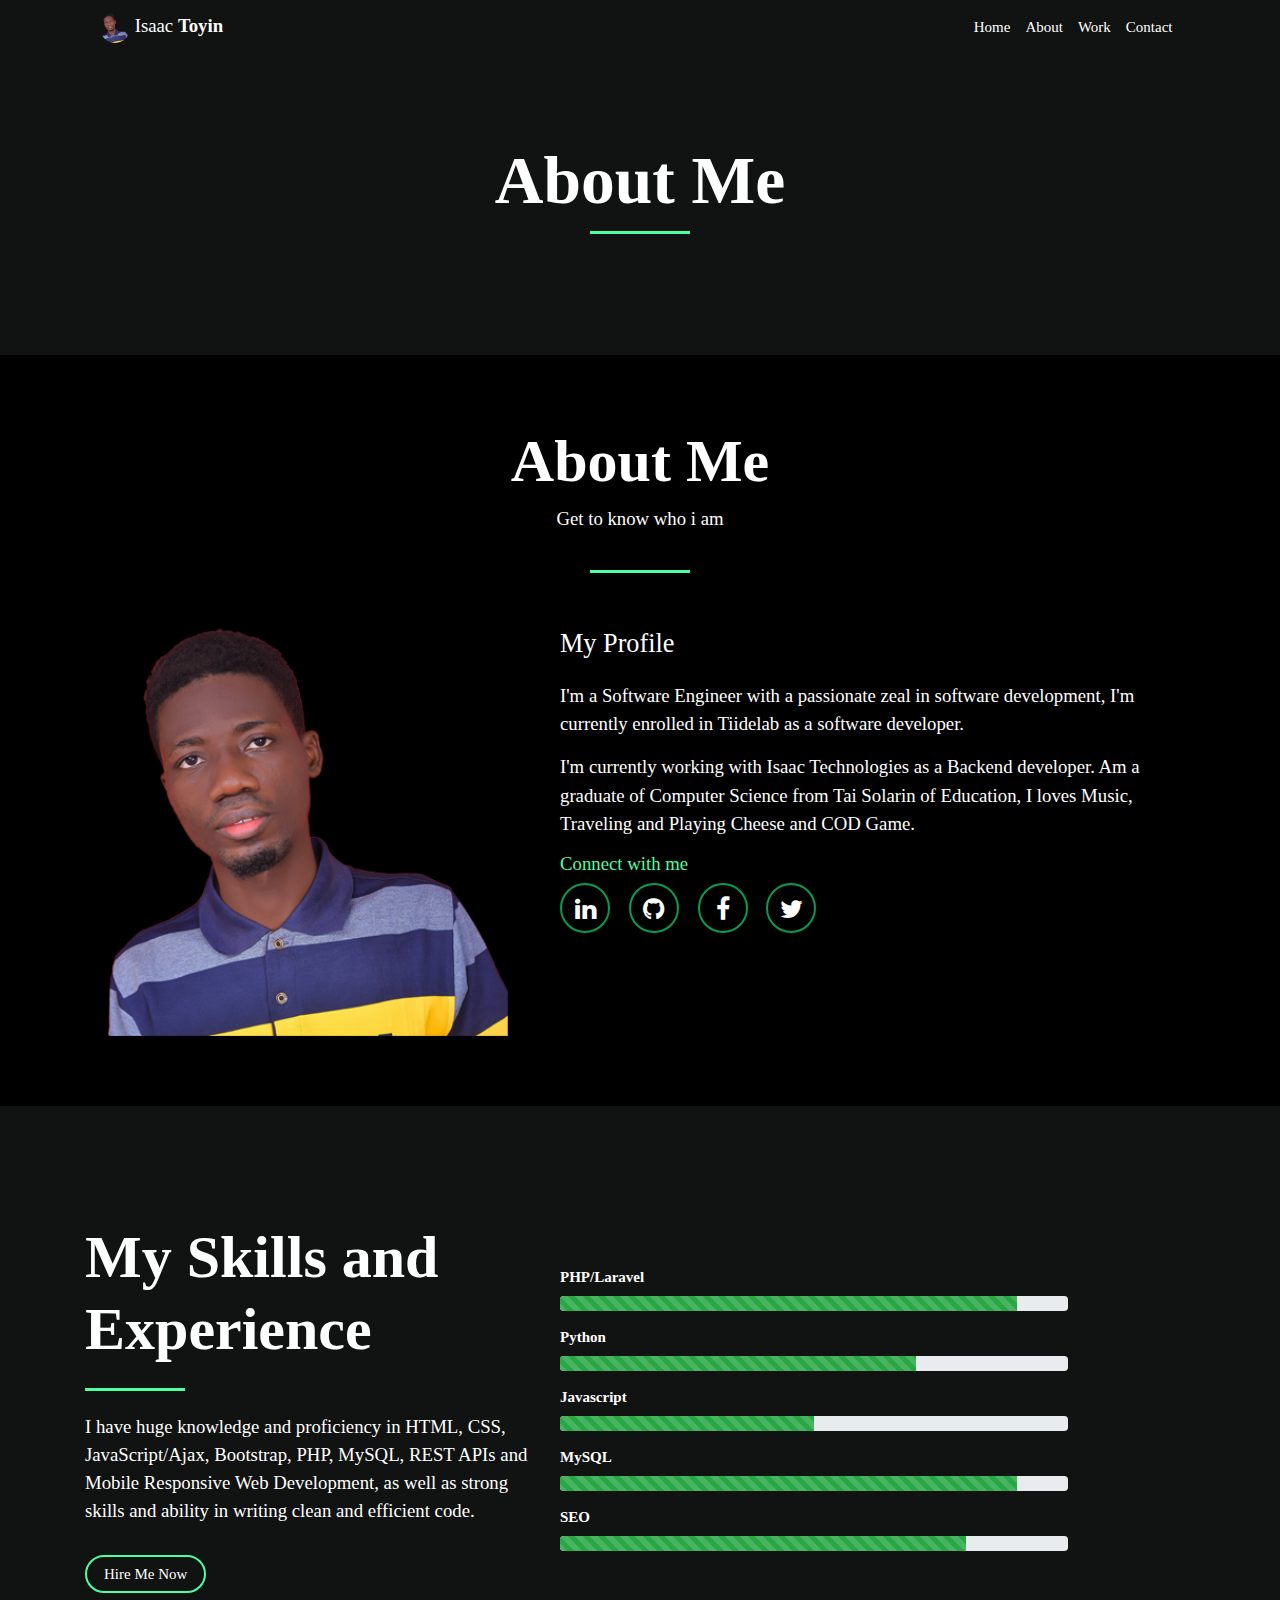
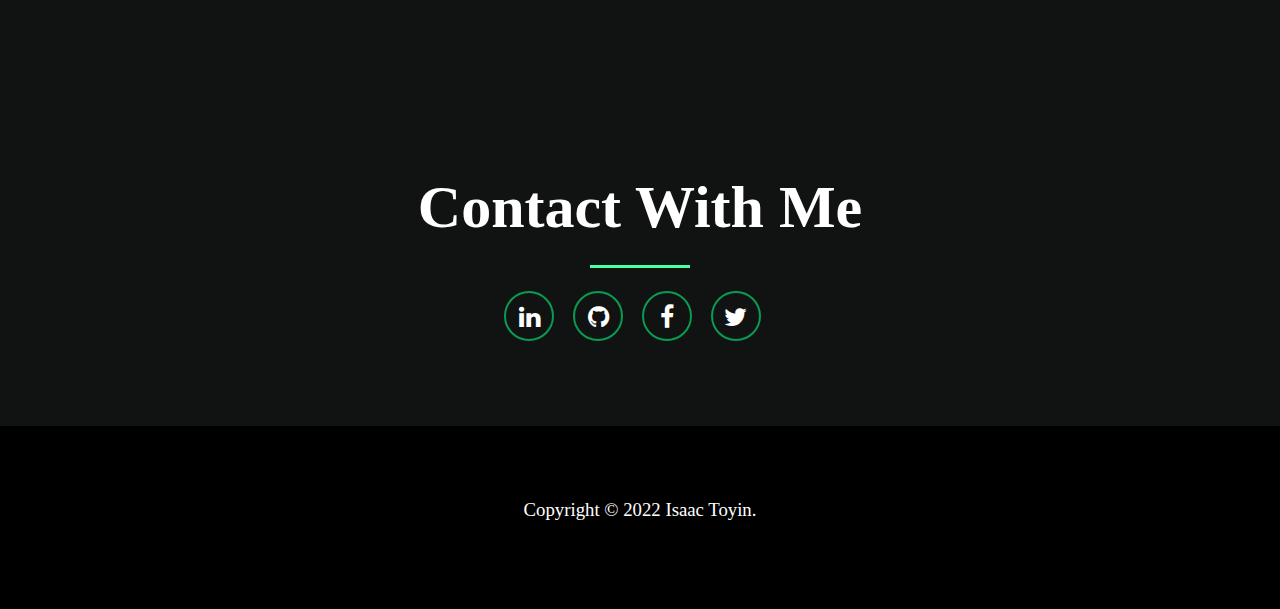
<file: about.html>
<!DOCTYPE html>
<html lang="en">
<head>
    <meta charset="UTF-8">
    <meta http-equiv="X-UA-Compatible" content="IE=edge">
    <meta name="viewport" content="width=device-width, initial-scale=1.0">
    <title>Isaac Toyin || Portfolio</title>

    <link rel="stylesheet" href="./assets/css/bootstrap.min.css">
<link rel="stylesheet" href="./assets/css/style.css">
    <link rel="stylesheet" href="https://cdnjs.cloudflare.com/ajax/libs/font-awesome/4.7.0/css/font-awesome.min.css">
    <link rel="shortcut icon" type="image/x-icon" href="favicon.ico">
</head>
<body>

<div class="container-fluid sticky-top bg-darker">
	<div class="container" >
        <nav class="navbar navbar-expand-md" >
            <!-- Brand -->
            <a class="navbar-brand" href="index.html"><img src="./assets/img/isaac-toyin.png" alt="" style="width:30px;height:30px;" class="rounded-circle"> Isaac <strong>Toyin</strong></a> 
            <!-- Toggler/collapsibe Button -->
            <button class="navbar-toggler navbar-dark" type="button" data-toggle="collapse" data-target="#collapsibleNavbar">
              <span class="navbar-toggler-icon"></span>
            </button> 
            <!-- Navbar links -->
            <div class="collapse navbar-collapse" id="collapsibleNavbar">
              <ul class="navbar-nav  ml-auto">
                    <li class="nav-item">
                        <a class="nav-link " href="index.html">Home</a>
                    </li>
                    <li class="nav-item">
                        <a class="nav-link" href="about.html">About</a>
                    </li>
                    <li class="nav-item">
                        <a class="nav-link" href="portfolio.html">Work</a>
                    </li>
                    <li class="nav-item">
                        <a class="nav-link" href="contact.html">Contact</a>
                    </li>
              </ul>
            </div>
          </nav>
        </div>
</div>

<section class="info-header bg-darker" >
    <div class="container">
        <div class="d-flex justify-content-center flex-column flex-md-row">  
            <div class="align-self-sm-center p-3">
                <h1 class="text-center">About Me</h1>
                <div class="divider"></div>
            </div>
        </div>
    </div>
</section>


<section >
    <div class="container">
        <div class="row">
             <div class="col">
                 <h2 class="text-center">About Me</h2>
                 <p class="text-center pb-4">Get to know who i am</p>
                     <div class="divider"></div>
             </div>
        </div>
        <div class="row mt-5">
             <div class="col-md-5"> 
                <img src="./assets/img/isaac-toyin.png" alt="Isaac Toyin Image" class="img2 m-auto d-block"> 
             </div>
             <div class="col-md-7">
                 <h3 class="mb-4">My Profile</h3>
    <p>I'm a Software Engineer with a passionate zeal in software development, I'm currently enrolled in Tiidelab as a software developer. </p>
  
    <p>I'm currently working with Isaac Technologies as a Backend developer. Am a graduate of Computer Science from Tai Solarin of Education,
        I loves Music, Traveling and Playing Cheese and COD Game.
    </p>
    
    <h5 class="text-green">Connect with me</h5> 
    <ul class="social-icon text-center text-sm-left">
        <a href="https://www.linkedin.com/in/toyintheisaac" target="_blank"><li><i class="fa fa-linkedin"></i></li></a>
        <a href="https://github.com/toyintheisaac" target="_blank"><li><i class="fa fa-github"></i></li></a>
        <a href="https://www.facebook.com/Isaacp.Official" target="_blank"><li><i class="fa fa-facebook"></i></li></a>
        <a href="https://twitter.com/iam_isaacp" target="_blank"><li><i class="fa fa-twitter"></i></li></a>
    </ul>
</div>
        </div>
    </div>
</section>
 
<section class="bg-darker">
    <div class="container"> 
        <div class="row mt-5">
             <div class="col-md-5">
    <h2 class="text-left">My Skills and Experience</h2>
    <div class="divider-left my-4"></div>
    <p class="text-left pb-4">I have huge knowledge and proficiency in HTML, CSS, JavaScript/Ajax, Bootstrap, PHP, MySQL, REST APIs and Mobile Responsive Web Development, as well as strong skills and ability in writing clean and efficient code.</p>
        <a href="#" class="btn-custom">
            Hire Me Now
        </a>
             </div>
<div class="col-md-7 mt-5"> 
    <div class="skill-div"> 
        <strong class="">PHP/Laravel</strong>
    <div class="progress mt-2 mb-3">
        <div class="progress-bar progress-bar-striped progress-bar-animated bg-success" style="width:90%"></div>
    </div>
        <strong class="">Python</strong>
    <div class="progress mt-2 mb-3">
        <div class="progress-bar progress-bar-striped progress-bar-animated bg-success" style="width:70%"></div>
    </div>
        <strong class="">Javascript</strong>
    <div class="progress mt-2 mb-3">
    <div class="progress-bar progress-bar-striped progress-bar-animated bg-success" style="width:50%"></div>
    </div>
        <strong class="">MySQL</strong>
    <div class="progress mt-2 mb-3">
    <div class="progress-bar progress-bar-striped progress-bar-animated bg-success" style="width:90%"></div>
    </div>
        <strong class="">SEO</strong>
    <div class="progress mt-2 mb-3">
    <div class="progress-bar progress-bar-striped progress-bar-animated bg-success" style="width:80%"></div>
    </div>
    </div>
</div>
        </div>
    </div>
</section>

 


<section class="bg-darker">
    <div class="container"> 
        <div class="row mt-5">
             <div class="col-sm-12 text-center">
    <h2 class="text-center">Contact With Me</h2> 
    <div class="divider my-4"></div> 
             </div>
             <div class="col-sm-12">
                
    <ul class="social-icon text-center">
        <a href="https://www.linkedin.com/in/toyintheisaac" target="_blank"><li><i class="fa fa-linkedin"></i></li></a>
        <a href="https://github.com/toyintheisaac" target="_blank"><li><i class="fa fa-github"></i></li></a>
        <a href="https://www.facebook.com/Isaacp.Official" target="_blank"><li><i class="fa fa-facebook"></i></li></a>
        <a href="https://twitter.com/iam_isaacp" target="_blank"><li><i class="fa fa-twitter"></i></li></a>
    </ul>
             </div>
        </div>
    </div>
</section>



<section class="">
    <div class="container"> 
        <div class="row"> 
             <div class="col-sm-12 text-center">
                <p>Copyright © 2022 Isaac Toyin. </p>
             </div>
        </div>
    </div>
</section>




<script src="https://ajax.googleapis.com/ajax/libs/jquery/3.5.1/jquery.min.js"></script>
<script src="https://cdnjs.cloudflare.com/ajax/libs/popper.js/1.16.0/umd/popper.min.js"></script>
<script src="https://maxcdn.bootstrapcdn.com/bootstrap/4.5.2/js/bootstrap.min.js"></script>
</body>
</html>
</file>
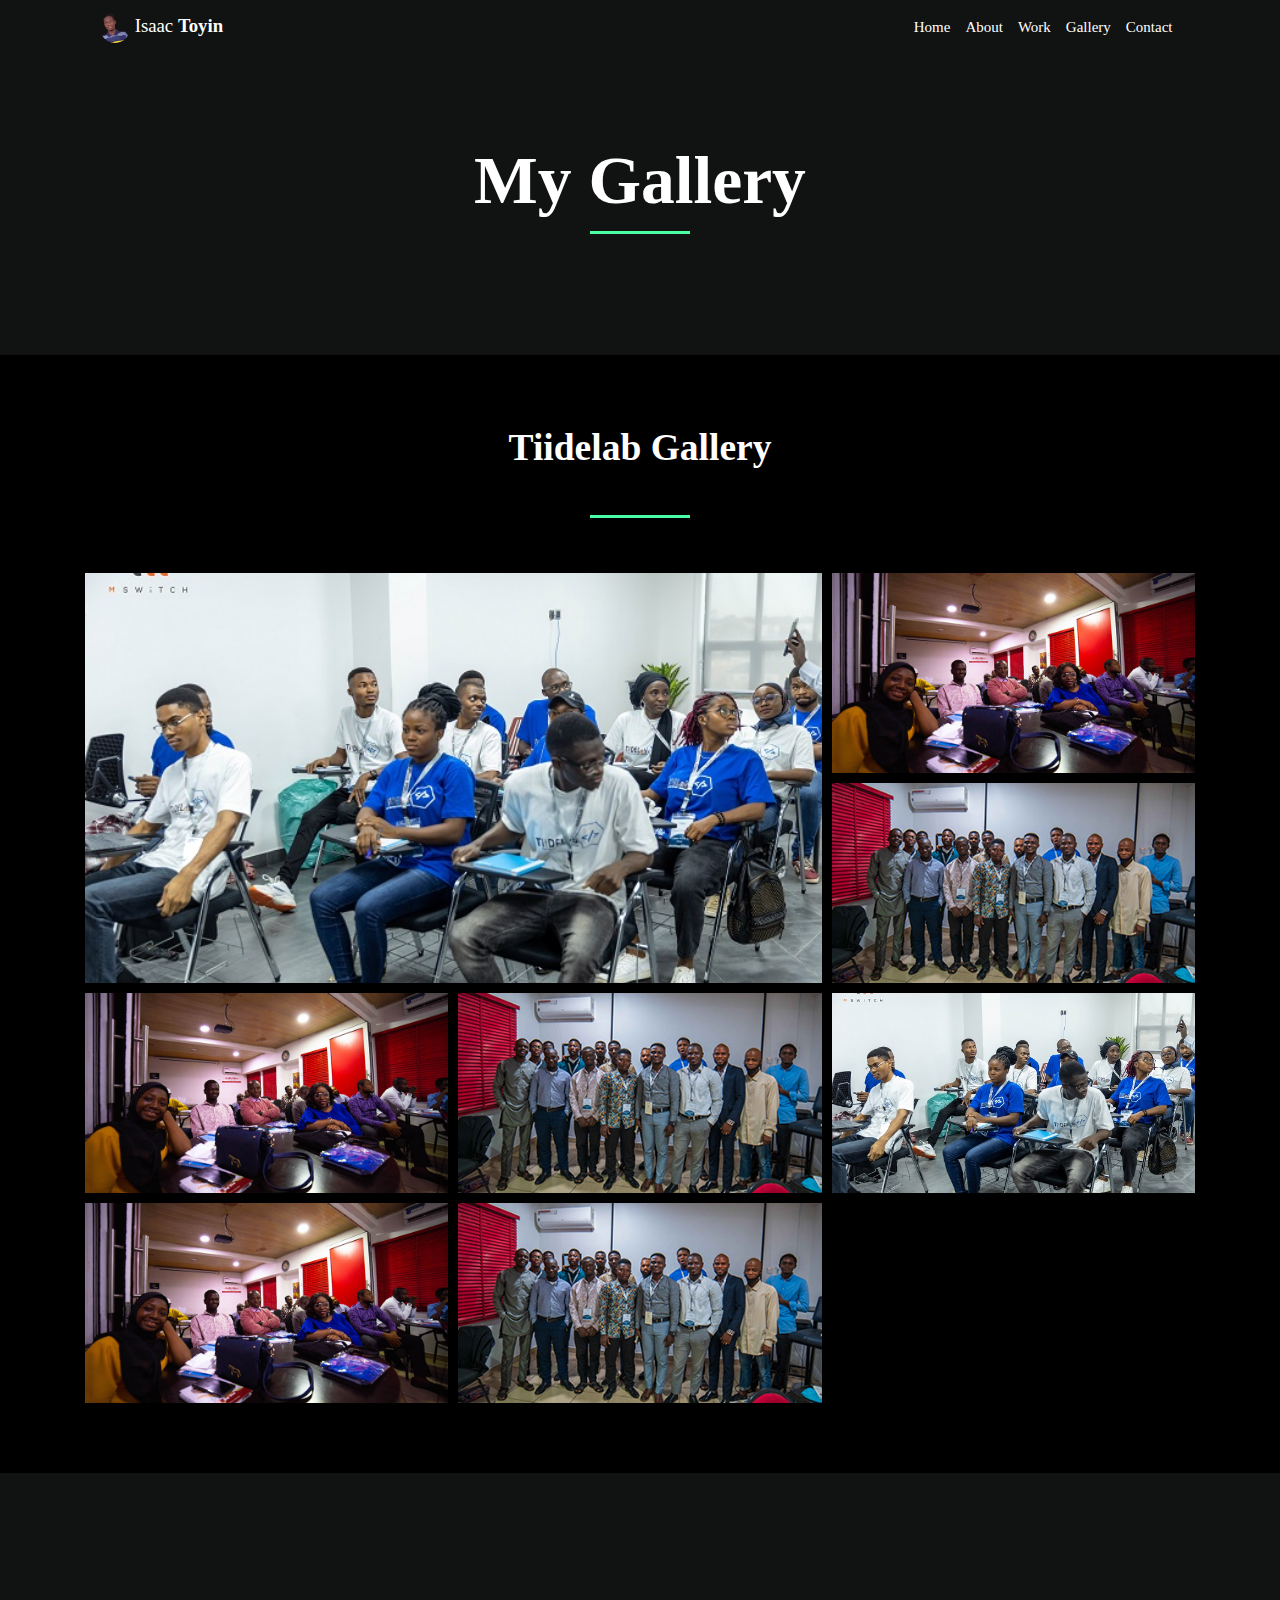
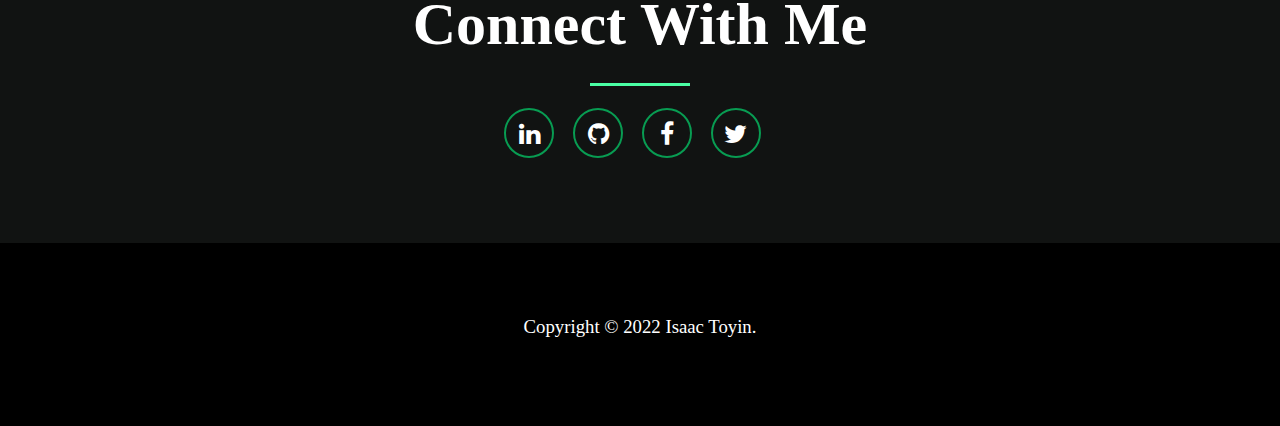
<file: gallery.html>
<!DOCTYPE html>
<html lang="en">
<head>
    <meta charset="UTF-8">
    <meta http-equiv="X-UA-Compatible" content="IE=edge">
    <meta name="viewport" content="width=device-width, initial-scale=1.0">
    <title>Isaac Toyin || Gallery</title>

    <link rel="stylesheet" href="./assets/css/bootstrap.min.css">
<link rel="stylesheet" href="./assets/css/style.css">
    <link rel="stylesheet" href="https://cdnjs.cloudflare.com/ajax/libs/font-awesome/4.7.0/css/font-awesome.min.css">
    <link rel="shortcut icon" type="image/x-icon" href="favicon.ico">


	<meta name="keywords" content="Isaac, Toyin, Oluwatoyin, Portfolio, Software Developer, Software, Software Engineer, Backend Developer, Web Developer"/>
	<meta name="description" content="I'm a Software Engineer with a passionate zeal in software development, I have huge knowledge and proficiency in HTML, CSS, JavaScript/Ajax, Bootstrap, PHP, MySQL, REST APIs and Mobile Responsive Web Development, as well as strong skills and ability in writing clean and efficient code.">
<meta property="og:type" content="website" />
<meta property="og:title" content="Isaac Toyin Portfolio || Homepage" />
<meta property="og:description" content="I'm a Software Engineer with a passionate zeal in software development, I have huge knowledge and proficiency in HTML, CSS, JavaScript/Ajax, Bootstrap, PHP, MySQL, REST APIs and Mobile Responsive Web Development, as well as strong skills and ability in writing clean and efficient code." />
<meta property="og:image" content="./assets/img/Isaac-Toyin.JPG" />
<meta property="og:url" content="isaactoyin.netlify.com" />
<meta property="og:site_name" content="Isaac Toyin Portfolio" />


</head>
<body>

<div class="container-fluid sticky-top bg-darker">
	<div class="container" >
        <nav class="navbar navbar-expand-md" >
            <!-- Brand -->
            <a class="navbar-brand" href="index.html"><img src="./assets/img/isaac-toyin.png" alt="" style="width:30px;height:30px;" class="rounded-circle"> Isaac <strong>Toyin</strong></a> 
            <!-- Toggler/collapsibe Button -->
            <button class="navbar-toggler navbar-dark" type="button" data-toggle="collapse" data-target="#collapsibleNavbar">
              <span class="navbar-toggler-icon"></span>
            </button> 
            <!-- Navbar links -->
            <div class="collapse navbar-collapse" id="collapsibleNavbar">
              <ul class="navbar-nav  ml-auto">
                    <li class="nav-item">
                        <a class="nav-link " href="index.html">Home</a>
                    </li>
                    <li class="nav-item">
                        <a class="nav-link" href="index.html#about-me">About</a>
                    </li>
                    <li class="nav-item">
                        <a class="nav-link" href="portfolio.html">Work</a>
                    </li>
                    <li class="nav-item">
                        <a class="nav-link" href="gallery.html">Gallery</a>
                    </li>
                    <li class="nav-item">
                        <a class="nav-link" href="index.html#contact-me">Contact</a>
                    </li>
              </ul>
            </div>
          </nav>
        </div>
</div>

<section class="info-header bg-darker" >
    <div class="container">
        <div class="d-flex justify-content-center flex-column flex-md-row">  
            <div class="align-self-sm-center p-3">
                <h1 class="text-center">My Gallery</h1>
                <div class="divider"></div>
            </div>
        </div>
    </div>
</section>


<section >
    <div class="container">
        <div class="row">
             <div class="col">
                 <h2 class="text-center" style="font-size:2.5rem" >Tiidelab Gallery</h2>
                 <p class="text-center pb-4"> </p>
                     <div class="divider"></div>
             </div>
        </div>
<div class="display-grid mt-5">
    <div class="image">
        <img src="./assets/img/tiidelab/image1.jpg" alt="">
    </div>  
    <div class="image">
        <img src="./assets/img/tiidelab/image2.jpg" alt="">
    </div>
    <div class="image">
        <img src="./assets/img/tiidelab/image3.jpg" alt="">
    </div>
    <div class="image">
        <img src="./assets/img/tiidelab/image2.jpg" alt="">
    </div>
    <div class="image">
        <img src="./assets/img/tiidelab/image3.jpg" alt="">
    </div>
    <div class="image">
        <img src="./assets/img/tiidelab/image1.jpg" alt="">
    </div>
    <div class="image">
        <img src="./assets/img/tiidelab/image2.jpg" alt="">
    </div>
    <div class="image">
        <img src="./assets/img/tiidelab/image3.jpg" alt="">
    </div>
</div>

    </div>
</section>
  
 


<section class="bg-darker">
    <div class="container"> 
        <div class="row mt-5">
             <div class="col-sm-12 text-center">
    <h2 class="text-center">Connect With Me</h2> 
    <div class="divider my-4"></div> 
             </div>
             <div class="col-sm-12">
                
    <ul class="social-icon text-center">
        <a href="https://www.linkedin.com/in/toyintheisaac" target="_blank"><li><i class="fa fa-linkedin"></i></li></a>
        <a href="https://github.com/toyintheisaac" target="_blank"><li><i class="fa fa-github"></i></li></a>
        <a href="https://www.facebook.com/Isaacp.Official" target="_blank"><li><i class="fa fa-facebook"></i></li></a>
        <a href="https://twitter.com/iam_isaacp" target="_blank"><li><i class="fa fa-twitter"></i></li></a>
    </ul>
             </div>
        </div>
    </div>
</section>



<section class="">
    <div class="container"> 
        <div class="row"> 
             <div class="col-sm-12 text-center">
                <p>Copyright © 2022 Isaac Toyin. </p>
             </div>
        </div>
    </div>
</section>




<script src="https://ajax.googleapis.com/ajax/libs/jquery/3.5.1/jquery.min.js"></script>
<script src="https://cdnjs.cloudflare.com/ajax/libs/popper.js/1.16.0/umd/popper.min.js"></script>
<script src="https://maxcdn.bootstrapcdn.com/bootstrap/4.5.2/js/bootstrap.min.js"></script>
<script src="./assets/js/script.js"></script>
</body>
</html>
</file>
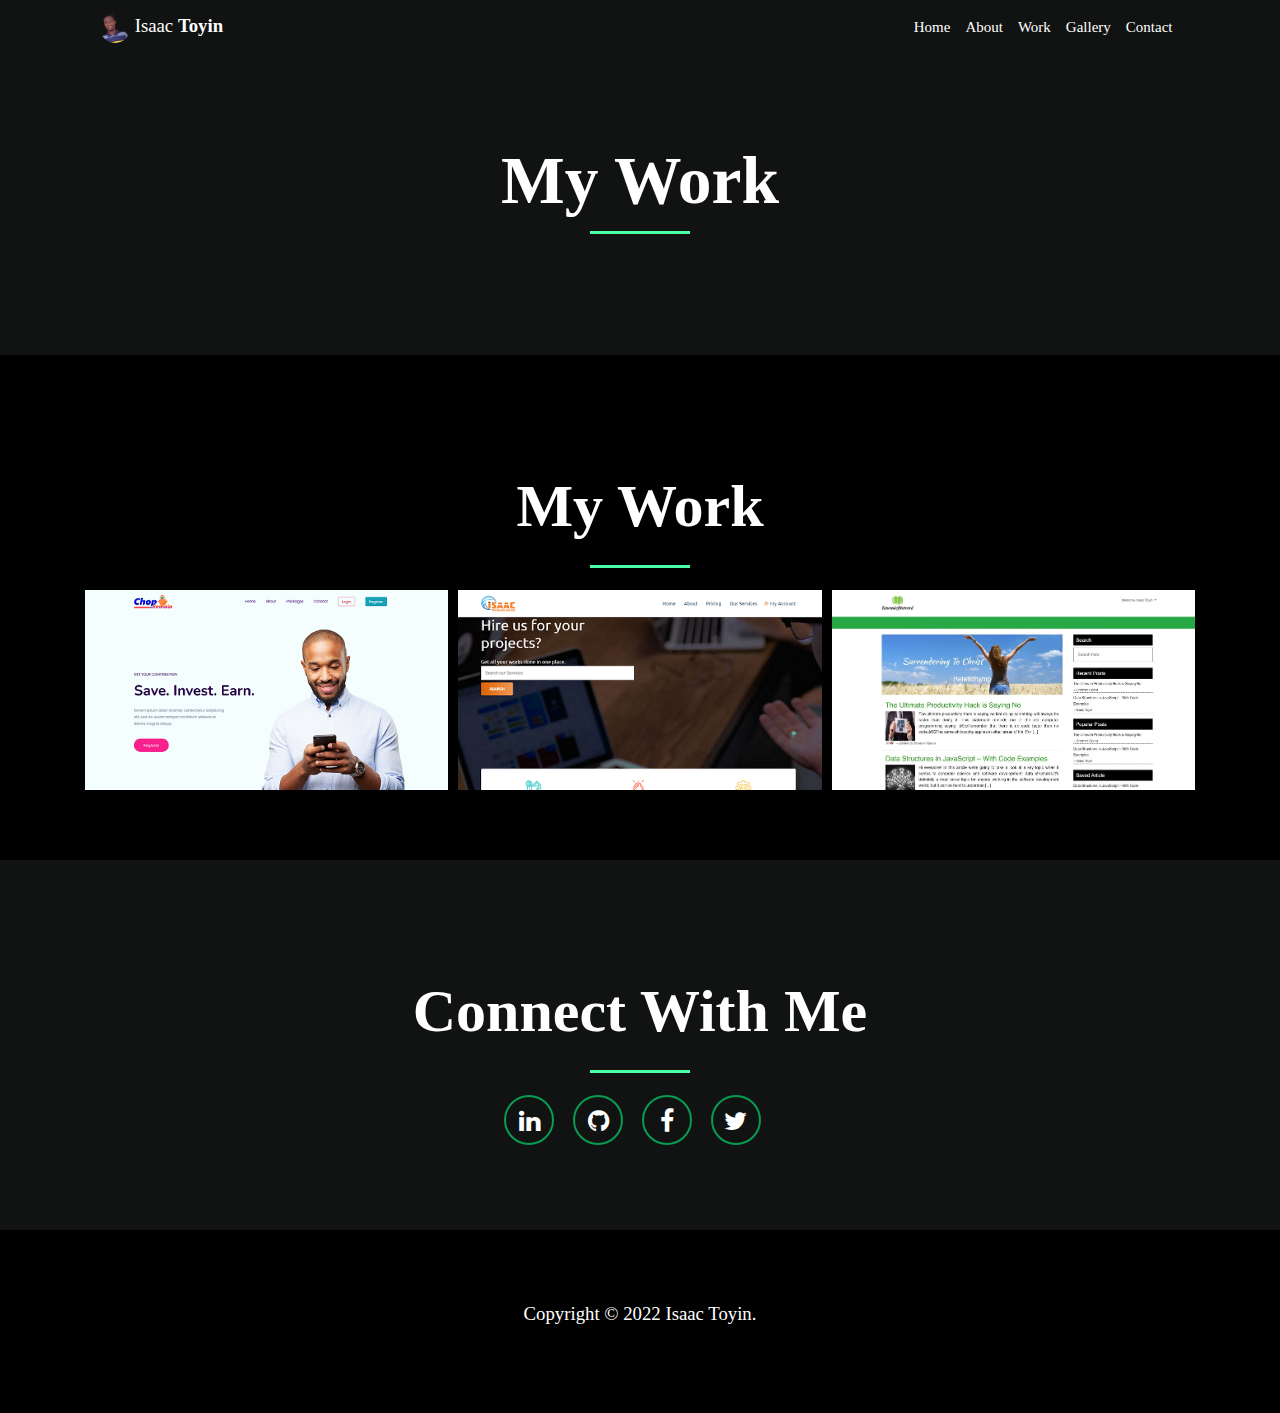
<file: portfolio.html>
<!DOCTYPE html>
<html lang="en">
<head>
    <meta charset="UTF-8">
    <meta http-equiv="X-UA-Compatible" content="IE=edge">
    <meta name="viewport" content="width=device-width, initial-scale=1.0">
    <title>Isaac Toyin || Portfolio</title>

    <link rel="stylesheet" href="./assets/css/bootstrap.min.css">
<link rel="stylesheet" href="./assets/css/style.css">
    <link rel="stylesheet" href="https://cdnjs.cloudflare.com/ajax/libs/font-awesome/4.7.0/css/font-awesome.min.css">
    <link rel="shortcut icon" type="image/x-icon" href="favicon.ico">

	<meta name="keywords" content="Isaac, Toyin, Oluwatoyin, Portfolio, Software Developer, Software, Software Engineer, Backend Developer, Web Developer"/>
	<meta name="description" content="I'm a Software Engineer with a passionate zeal in software development, I have huge knowledge and proficiency in HTML, CSS, JavaScript/Ajax, Bootstrap, PHP, MySQL, REST APIs and Mobile Responsive Web Development, as well as strong skills and ability in writing clean and efficient code.">
<meta property="og:type" content="website" />
<meta property="og:title" content="Isaac Toyin Portfolio || Homepage" />
<meta property="og:description" content="I'm a Software Engineer with a passionate zeal in software development, I have huge knowledge and proficiency in HTML, CSS, JavaScript/Ajax, Bootstrap, PHP, MySQL, REST APIs and Mobile Responsive Web Development, as well as strong skills and ability in writing clean and efficient code." />
<meta property="og:image" content="./assets/img/Isaac-Toyin.JPG" />
<meta property="og:url" content="isaactoyin.netlify.com" />
<meta property="og:site_name" content="Isaac Toyin Portfolio" />

</head>
<body>

<div class="container-fluid sticky-top bg-darker">
	<div class="container" >
        <nav class="navbar navbar-expand-md" >
            <!-- Brand -->
            <a class="navbar-brand" href="index.html"><img src="./assets/img/isaac-toyin.png" alt="" style="width:30px;height:30px;" class="rounded-circle"> Isaac <strong>Toyin</strong></a> 
            <!-- Toggler/collapsibe Button -->
            <button class="navbar-toggler navbar-dark" type="button" data-toggle="collapse" data-target="#collapsibleNavbar">
              <span class="navbar-toggler-icon"></span>
            </button> 
            <!-- Navbar links -->
            <div class="collapse navbar-collapse" id="collapsibleNavbar">
              <ul class="navbar-nav  ml-auto">
                    <li class="nav-item">
                        <a class="nav-link " href="index.html">Home</a>
                    </li>
                    <li class="nav-item">
                        <a class="nav-link" href="index.html#about-me">About</a>
                    </li>
                    <li class="nav-item">
                        <a class="nav-link" href="portfolio.html">Work</a>
                    </li>
                    <li class="nav-item">
                        <a class="nav-link" href="gallery.html">Gallery</a>
                    </li>
                    <li class="nav-item">
                        <a class="nav-link" href="index.html#contact-me">Contact</a>
                    </li>
              </ul>
            </div>
          </nav>
        </div>
</div>

<section class="info-header bg-darker" >
    <div class="container">
        <div class="d-flex justify-content-center flex-column flex-md-row">  
            <div class="align-self-sm-center p-3">
                <h1 class="text-center">My Work</h1>
                <div class="divider"></div>
            </div>
        </div>
    </div>
</section>
 

<section class="">
    <div class="container"> 
        <div class="row mt-5">
             <div class="col text-center">
    <h2 class="text-center">My Work</h2>
    <div class="divider my-4"></div> 
             </div>
        </div>
        <div class="portfolio">
            <div class="cover">
                <img src="./assets/img/chop-remain.png" alt="" >
                <div class="overlay">
                    <div class="text">
                        <h4>ChopRemain</h4>
                        <p>Users can make Daily Contribution and Invest In Stocks,  Paystack and flutterwave Api Used for Payments and Auto Save Features. Developed with Bootstrap, Php and Ajax.</p>
                        <div><a href="https://virtuouscoop.com/chopremain.com/" class="btn-custom-reverse" style="padding:2px 4px;font-size:0.9rem;" target="_blank">
                            View Project
                        </a></div>
                    </div>
                </div>
            </div>
            <div class="cover"> 
                <img src="./assets/img/isaac-tech.png" alt=""  >
                <div class="overlay">
                    <div class="text">
                        <h4>IsaacTechnologies</h4>
                        <p>Users search for services and make orders, Live chat with Sellers. request for custom quotes. Paystack Api Used for Payments. <span>Developed</span> with Bootstrap, Php and Ajax.</p>
                        <div><a href="https://virtuouscoop.com/isaac-tech.com" class="btn-custom-reverse" style="padding:2px 4px;font-size:0.9rem;" target="_blank">
                            View Project
                        </a></div>
                    </div>
                </div>
            </div>
            <div class="cover"> 
                <img src="./assets/img/renewalofword.jpg" alt=""  >
                <div class="overlay">
                    <div class="text">
                        <h4>RenewaloftheWord</h4>
                        <p>Users can write Articles, Read Posted Articles, Like, Save, Comment, and share Article on their social media pages. <span>Developed</span> with Bootstrap, Php and Ajax.</p>
                        <div><a href="http://virtuouscoop.com/renewaloftheword.com/" class="btn-custom-reverse" style="padding:2px 4px;font-size:0.9rem;" target="_blank">
                            View Project
                        </a></div>
                    </div>
                </div>
            </div>
 
        </div>
    </div>
</section>

 


<section class="bg-darker">
    <div class="container"> 
        <div class="row mt-5">
             <div class="col-sm-12 text-center">
    <h2 class="text-center">Connect With Me</h2> 
    <div class="divider my-4"></div> 
             </div>
             <div class="col-sm-12">
                
    <ul class="social-icon text-center">
        <a href="https://www.linkedin.com/in/toyintheisaac" target="_blank"><li><i class="fa fa-linkedin"></i></li></a>
        <a href="https://github.com/toyintheisaac" target="_blank"><li><i class="fa fa-github"></i></li></a>
        <a href="https://www.facebook.com/Isaacp.Official" target="_blank"><li><i class="fa fa-facebook"></i></li></a>
        <a href="https://twitter.com/iam_isaacp" target="_blank"><li><i class="fa fa-twitter"></i></li></a>
    </ul>
             </div>
        </div>
    </div>
</section>



<section class="">
    <div class="container"> 
        <div class="row"> 
             <div class="col-sm-12 text-center">
                <p>Copyright © 2022 Isaac Toyin.</p>
             </div>
        </div>
    </div>
</section>




<script src="https://ajax.googleapis.com/ajax/libs/jquery/3.5.1/jquery.min.js"></script>
<script src="https://cdnjs.cloudflare.com/ajax/libs/popper.js/1.16.0/umd/popper.min.js"></script>
<script src="https://maxcdn.bootstrapcdn.com/bootstrap/4.5.2/js/bootstrap.min.js"></script>
<script src="./assets/js/script.js"></script>
</body>
</html>
</file>
<file: assets/css/style.css>
*{
    padding: 0;
    margin: 0; 
    font-family: "Segoe UI", Roboto,"Helvetica Neue";
    color:#fff;
    box-sizing: border-box;
}
html{
     font-size: 15px;
}
body{
    background-color: black;
}
a{
    text-decoration: none;
    color: #fff;
} 
a:hover{
    text-decoration: none;
    color: #4bffa5;;
}
.text-green{
    color: #4bffa5;
}
.text-green:hover{
    color: #089c52;
}
.bg-green{
    color: #4bffa5;
}
.bg-green:hover{
    color: #089c52;
}
.bg-darker{
    background-color: #111312;
}
img{
    width: 100%;
} /* #6c757d; */
.middle{
    position: absolute;
    top: 50%;
    left: 50%;
    transform: translate(-50%, -50%);
}
.middle2{
    position: absolute;
    top: 50%;
    left: 50%;
    transform: translate(-50%, -50%);
}
header{
    height: 650px;
} 
.h100{
    height: 600px; 
}
.social-icon{
    list-style: none;
}
.social-icon li{
    border: 2px solid #089c52;
    width:50px;
    height:50px;
    line-height:50px; 
    font-size: 25px;
    text-align: center;
    border-radius: 50px;
    display: inline-block;
    margin-right: 15px;
}
.social-icon li:hover{
    background-color: #089c52;
}
section{
    padding: 70px 0; 
}
.divider{
    width: 100px;
    margin: 10px auto;
    border-bottom: 3px solid #4bffa5;
}
.divider-left{
    width: 100px; 
    border-bottom: 3px solid #4bffa5;
}
.mw-300{
    max-width:300px
}
.mw-400{
    max-width:400px
}
.service-icon{
    font-size: 35px;
}
p.card-text{
    font-size: 15px;
}
.cards-bg{
    background-color: #111312;
}
.cards-bg div i{
    color: #4bffa5;
}
.cards-bg:hover{
    background-color: #4bffa5;
}
.cards-bg:hover p{
    color: #111312;
}
.cards-bg:hover h3{
    color: #111312;
}
.cards-bg:hover  div i{
    color: #089c52;
}
.btn-custom{
    background-color: inherit;
    border: 2px solid #4bffa5;
    border-radius: 25px;
    padding: 9px 17px;
}
.btn-custom:hover{
    background-color: #4bffa5;
    color:#000;
    border: 2px solid #4bffa5; 
}
.btn-custom-reverse{
    background-color: #4bffa5;
    border: 2px solid #4bffa5;
    color:#000;
    border-radius: 25px;
    padding: 9px 17px;
}
.btn-custom-reverse:hover{
    background-color: #000;
    color:#4bffa5;
    border: 2px solid #4bffa5;
}
.btn-custom2{
    background-color: #4bffa5;
    border: 2px solid #4bffa5;
    border-radius: 25px;
    padding: 9px 17px;
} 
input, textarea{
    background-color: #000 !important;
    border:2px solid  #4bffa5;
    color:white !important;
} 
input[type="text"]:focus, input[type="email"]:focus, textarea:focus{
    background-color: #000 !important;
    border:2px solid  #4bffa5 !important; 
    color:white !important;
} 
 

/* About Us Page */
.info-header{
    height:300px;
}


/* My Work */

.portfolio{
    display: grid;
    grid-template-columns: repeat(auto-fill, minmax(300px, 1fr));
    grid-auto-rows: minmax(150px, 200px);
    grid-gap:10px;
    overflow: hidden; 
}
.portfolio .cover{
    position: relative;
    width: 100%;
    height:100%;
}
.portfolio .cover img{
    width: 100%;
    height:100%;
    object-fit: cover;
    object-position: 50% 0%;
} 
.portfolio .overlay{
    content: '';
    width: 100%;
    height:100%;
    position: absolute;
    top:0;
    left:0;
    right: 0;
    bottom: 0;
    background-color: #089c52;
    opacity: 0;
    transition: all 0.5s ease-in-out;
}
.portfolio .text{
    padding: 15px; 
    position: absolute;
    text-align: center;
    top:0;
    left:0;
    right: 0;
    bottom: 0;  
}
.portfolio .text h4{
    font-size: 1.5rem;
    color: #fff;  
}
.portfolio .text p{
    font-size: 0.9rem;
    color: #fff;
}
.portfolio .text > div{
    position: absolute;
    left:0;
    right:0;
    bottom: 10px;
    text-align: center;
}
.portfolio .overlay:hover{
    opacity: 0.9;
}

/* My Gallery */

.display-grid{
    display: grid;
    grid-template-columns: repeat(auto-fill, minmax(250px, 1fr));
    grid-auto-rows: minmax(150px, 200px);
    grid-gap:10px;  
    overflow: hidden;
} 
.display-grid > div{
    overflow: hidden;
    width: 100%;
    height: 100%; 
}
.display-grid > div img{
    transform: rotate(0deg);
    transition: all 1s ease-in-out;
    width: 100%;
    height: 100%;
    object-fit: cover;
    object-position: 50% 50%;
}
.display-grid > :nth-child(2n+0) img:hover{
    transform: rotate(360deg);
}
.display-grid > :nth-child(2n+1) img:hover{
    transform: scale(1.5);
}
.display-grid > :nth-child(3n+3) img:hover{
    transform: skew(20deg);
}

@media (min-width: 100px) { /* xs  */
    h1{
        font-size: 3rem;
        font-weight: bold;  
    }
    h2{
        font-size: 3rem;
        font-weight: bold;  
    }
    p{
        font-size: 1.2rem;
    }
    .img2{
        width: 50%;
    }
    .profile-img-container{
        background-color: #089c52;
        border-radius: 50%;
        width:230px;
        height: 230px;
        margin: auto;  
        background-image: url("../img/isaac-toyin.png");
        background-repeat: no-repeat;
        background-position: bottom;
        background-size: 92%;
    }

}

@media (min-width: 490px) { /* sm  */
    .display-grid{
        display: grid;
        grid-template-columns: repeat(auto-fill, minmax(350px, 1fr));
        grid-auto-rows: minmax(150px, 200px);
        grid-gap:10px; 
        grid-template-areas:
        'firstImg firstImg';
        ;
    }
    .display-grid > div:first-child{
        grid-area: firstImg;
    }

/* My Gallery */

}
@media (min-width: 768px) { /* sm  */
    header .dpicture{ 
        width: 100%;
    }
    .img2{
        width: 90%;
    }
    .profile-img-container{
        background-color:#111312;
        border-radius: 0;
        width:280px;
        height: 550px;
        margin: auto;  
        background-image: url("../img/isaac-toyin.png");
        background-repeat: no-repeat;
        background-position: center;
        background-size: 100%;
    }
    .skill-div{
        max-width: 80%;
    }

    
    /* My Gallery */
    .display-grid{
        display: grid;
        grid-template-columns: repeat(auto-fill, minmax(350px, 1fr));
        grid-auto-rows: minmax(150px, 200px);
        grid-gap:10px; 
        grid-template-areas:
        'firstImg . .'
        'firstImg . .';
        ;
    }
    .display-grid > div:first-child{
        grid-area: firstImg;
    }

}
@media (min-width: 992px) { /* md  */
    h1{
        font-size: 4.5rem;
        font-weight: bold;  
    } 
    h2{
        font-size: 4.0rem;
        font-weight: bold;  
    }
    p{
        font-size: 1.25rem;
    }
    
    /* My Gallery */
    .display-grid{
        display: grid;
        grid-template-columns: repeat(auto-fill, minmax(350px, 1fr));
        grid-auto-rows: minmax(150px, 200px);
        grid-gap:10px; 
        grid-template-areas:
        'firstImg firstImg .'
        'firstImg firstImg .';
        ;
    }
    .display-grid > div:first-child{
        grid-area: firstImg;
    }

}
</file>
